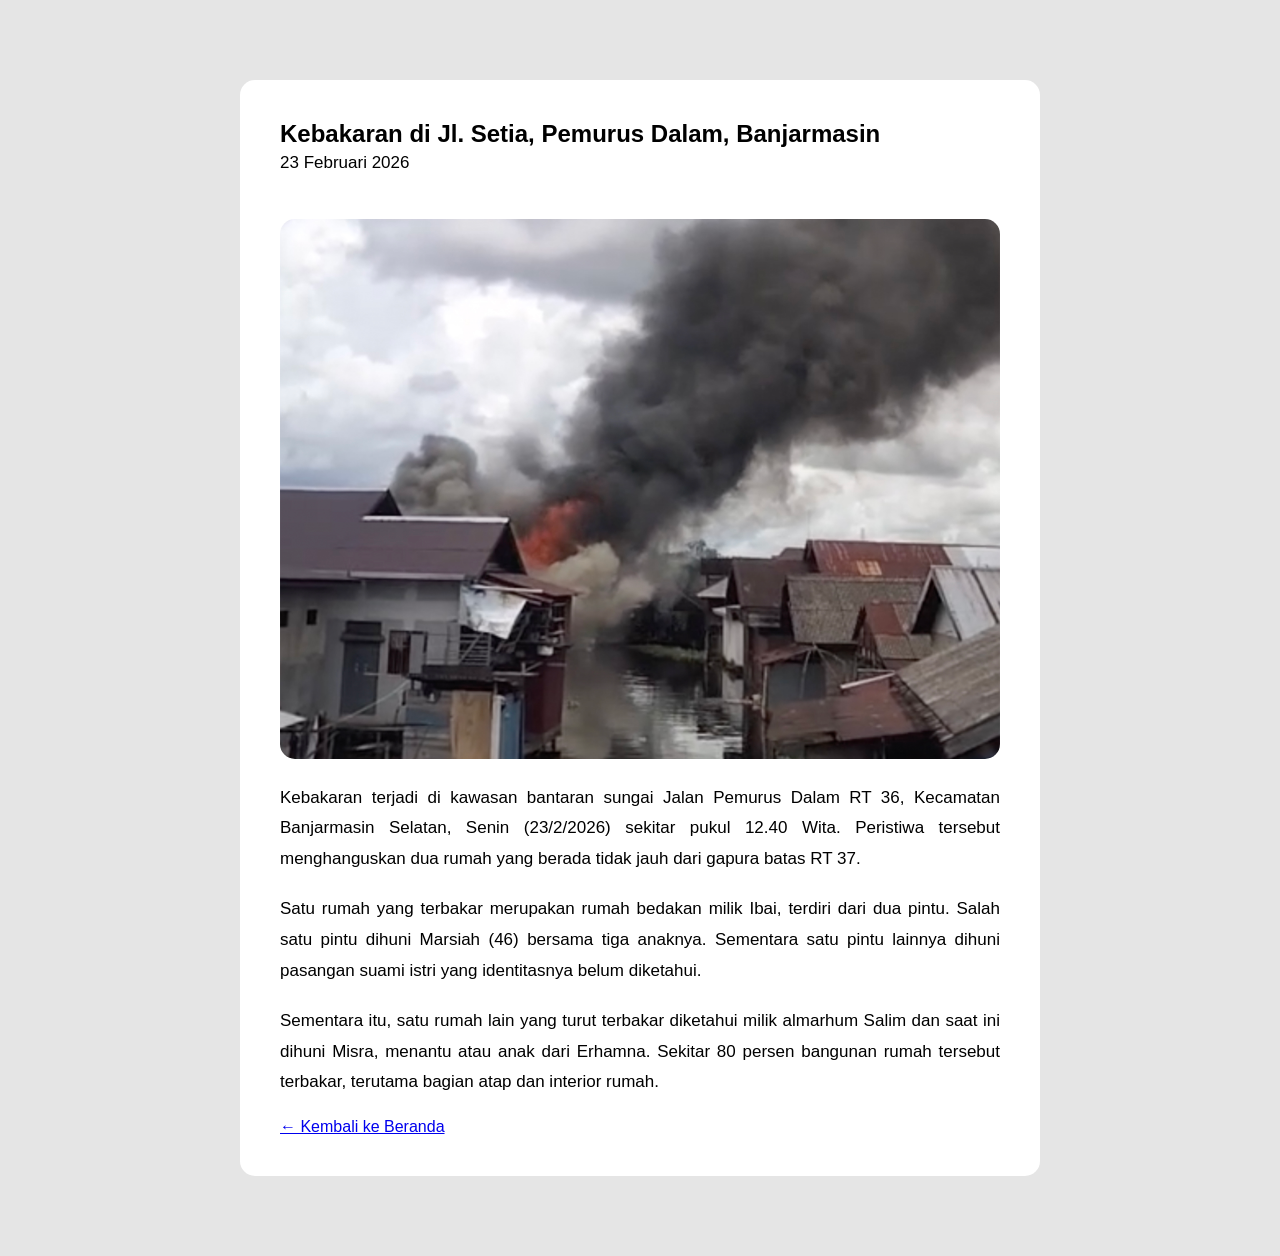
<file: berita1.html>
<!DOCTYPE html>
<html lang="id">
<head>
<meta charset="UTF-8">
<meta name="viewport" content="width=device-width, initial-scale=1.0">
<title>Kebakaran di Jl. Setia, Pemurus Dalam, Banjarmasin</title>
<link rel="stylesheet" href="style.css">
</head>
<body>

<section class="detail-berita">
    <div class="container-detail">
        <h1>Kebakaran di Jl. Setia, Pemurus Dalam, Banjarmasin</h1>
        <p class="tanggal-detail">23 Februari 2026</p>

        <img src="kebakaransetia.jpg" alt="Berita">

        <p>
        Kebakaran terjadi di kawasan bantaran sungai Jalan Pemurus Dalam RT 36, Kecamatan Banjarmasin Selatan, 
        Senin (23/2/2026) sekitar pukul 12.40 Wita. Peristiwa tersebut menghanguskan dua rumah yang berada tidak jauh dari gapura batas RT 37.
        </p>

        <p>
        Satu rumah yang terbakar merupakan rumah bedakan milik Ibai, terdiri dari dua pintu. Salah satu pintu dihuni Marsiah 
        (46) bersama tiga anaknya. Sementara satu pintu lainnya dihuni pasangan suami istri yang identitasnya belum diketahui.
        </p>

        <p>
        Sementara itu, satu rumah lain yang turut terbakar diketahui milik almarhum Salim dan saat ini dihuni Misra, 
        menantu atau anak dari Erhamna. Sekitar 80 persen bangunan rumah tersebut terbakar, terutama bagian atap dan interior rumah.


        </p>

        <a href="index.html" class="kembali">← Kembali ke Beranda</a>
    </div>
</section>

</body>
</html>
</file>
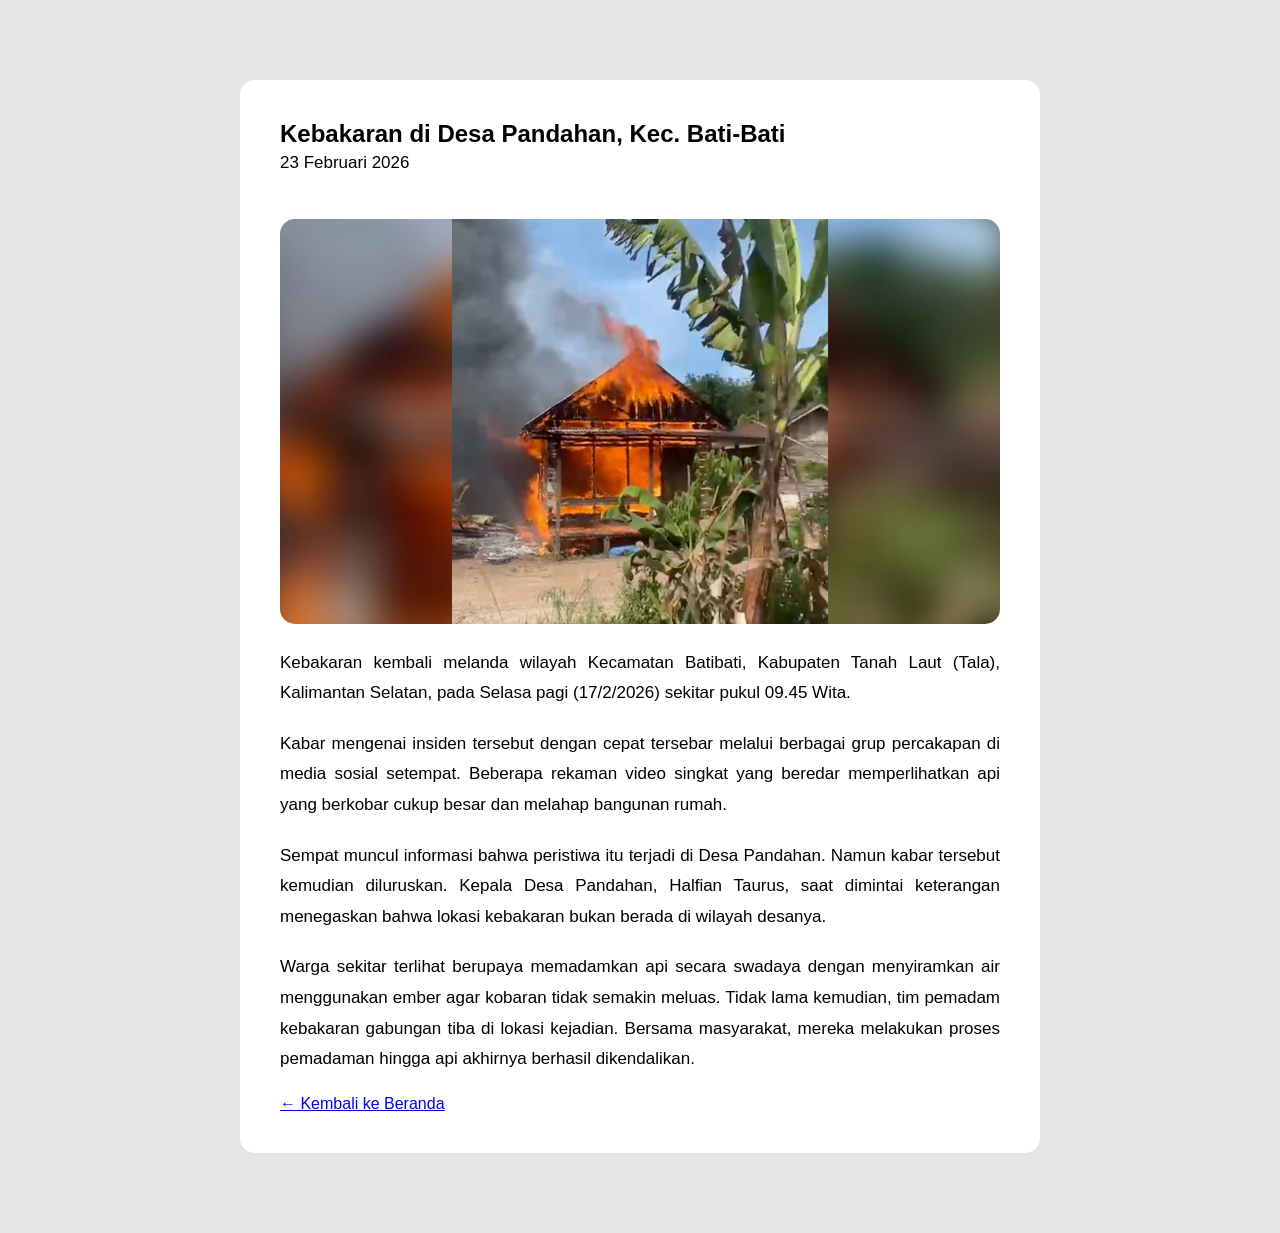
<file: berita3.html>
<!DOCTYPE html>
<html lang="id">
<head>
<meta charset="UTF-8">
<meta name="viewport" content="width=device-width, initial-scale=1.0">
<title>Kebakaran di Desa Pandahan, Kec. Bati-Bati</title>
<link rel="stylesheet" href="style.css">
</head>
<body>

<section class="detail-berita">
    <div class="container-detail">
        <h1>Kebakaran di Desa Pandahan, Kec. Bati-Bati</h1>
        <p class="tanggal-detail">23 Februari 2026</p>

        <img src="rumahbatibati.jpg" alt="Berita">

        <p>
        Kebakaran kembali melanda wilayah Kecamatan Batibati, Kabupaten Tanah Laut (Tala), Kalimantan Selatan, pada Selasa pagi (17/2/2026) sekitar pukul 09.45 Wita.
        </p>

        <p>
        Kabar mengenai insiden tersebut dengan cepat tersebar melalui berbagai grup percakapan di media sosial setempat. Beberapa rekaman video singkat yang beredar memperlihatkan api yang berkobar cukup besar dan melahap bangunan rumah.
        </p>

        <p>Sempat muncul informasi bahwa peristiwa itu terjadi di Desa Pandahan. Namun kabar tersebut kemudian diluruskan. Kepala Desa Pandahan, Halfian Taurus, saat dimintai keterangan menegaskan bahwa lokasi kebakaran bukan berada di wilayah desanya.</p>

        <p>Warga sekitar terlihat berupaya memadamkan api secara swadaya dengan menyiramkan air menggunakan ember agar kobaran tidak semakin meluas. Tidak lama kemudian, tim pemadam kebakaran gabungan tiba di lokasi kejadian. Bersama masyarakat, mereka melakukan proses pemadaman hingga api akhirnya berhasil dikendalikan.</p>

        <a href="index.html" class="kembali">← Kembali ke Beranda</a>
    </div>
</section>

</body>
</html>
</file>
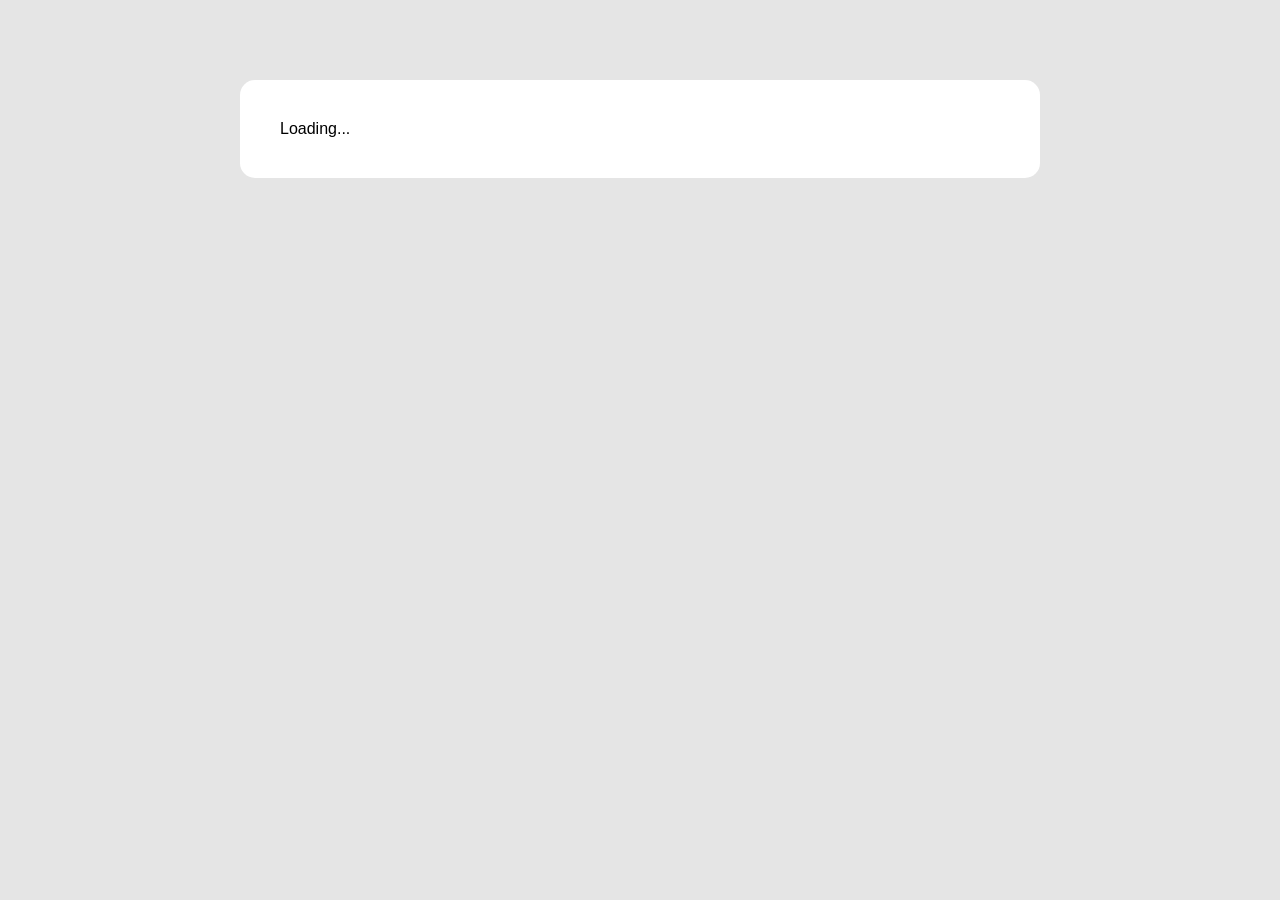
<file: detail.html>
<!DOCTYPE html>
<html lang="id">
<head>
<meta charset="UTF-8">
<meta name="viewport" content="width=device-width, initial-scale=1.0">
<title>Detail Berita</title>
<link rel="stylesheet" href="style.css">
</head>
<body>

<section class="detail-berita">
    <div class="container-detail" id="detailContainer">
        Loading...
    </div>
</section>

<script>
const sheetURL = "https://opensheet.elk.sh/1wj9iSetBFM1dcvdS5iF-t0eWEz7T-qjIcfj-XqW5icQ/Sheet1";

const urlParams = new URLSearchParams(window.location.search);
const id = urlParams.get("id");

fetch(sheetURL)
  .then(res => res.json())
  .then(data => {

    const container = document.getElementById("detailContainer");

    const berita = data.find(item => item.id === id);

    if(berita){
      container.innerHTML = `
        <h1>${berita.judul}</h1>
        <p class="tanggal-detail">${berita.tanggal}</p>
        <img src="${berita.gambar}" alt="">
        <p>${berita.isi}</p>
        <a href="semua-berita.html#berita" class="kembali">← Kembali</a>
      `;
    } else {
      container.innerHTML = "<h2>Berita tidak ditemukan</h2>";
    }

  });
</script>

</body>
</html>
</file>
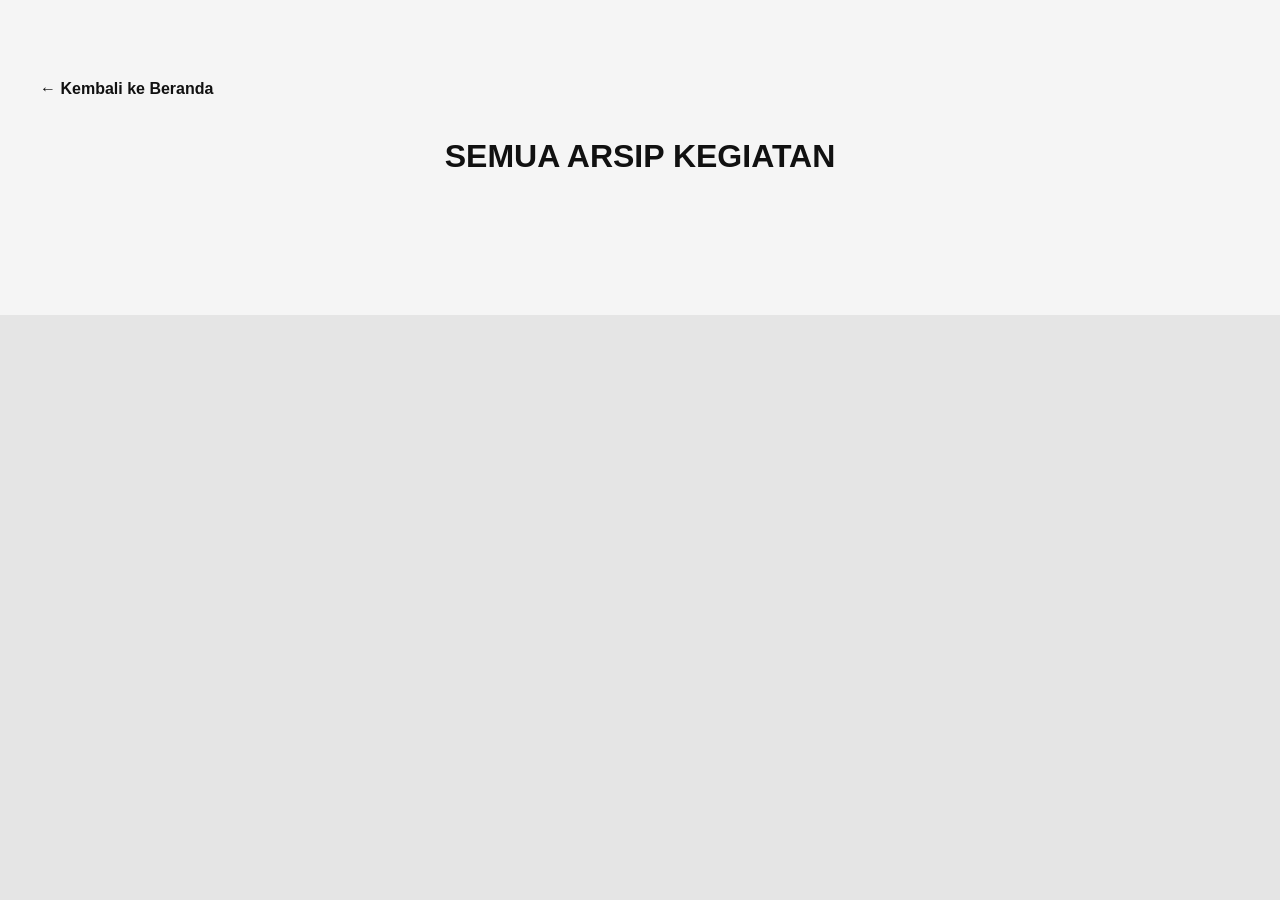
<file: semua-berita.html>
<!DOCTYPE html>
<html lang="id">
<head>
<meta charset="UTF-8">
<meta name="viewport" content="width=device-width, initial-scale=1.0">
<title>Semua Arsip Kegiatan</title>
<link rel="stylesheet" href="style.css">
</head>

<body>

<section class="semua-berita-section">

    <div class="semua-berita-container">

            <div class="kembali-wrapper">
            <a href="index.html" class="kembali-btn">
                ← Kembali ke Beranda
            </a>
        </div>

        <h2 class="section-title">SEMUA ARSIP KEGIATAN</h2>

        <div class="semua-berita-grid" id="semuaBerita"></div>

    </div>

</section>

<script>

const sheetURL = "https://opensheet.elk.sh/1wj9iSetBFM1dcvdS5iF-t0eWEz7T-qjIcfj-XqW5icQ/Sheet1";

fetch(sheetURL)
  .then(res => res.json())
  .then(data => {

    const container = document.getElementById("semuaBerita");
    container.innerHTML = "";

    data.forEach(item => {

      container.innerHTML += `
        <div class="semua-berita-card">
          <img src="${item.gambar}" alt="Berita">
          <div class="semua-berita-content">
            <span class="tanggal">${item.tanggal}</span>
            <h3>${item.judul}</h3>
            <p>${item.deskripsi}</p>
            <a href="detail.html?id=${item.id}">
              Baca Selengkapnya →
            </a>
          </div>
        </div>
      `;
    });

  })
  .catch(err => {
    console.log("Error fetch:", err);
  });

</script>

</body>
</html>
</file>
<file: style.css>
/* ================= FONT ================= */
@font-face {
    font-family: 'Deathshead';
    src: url('fonts/deathshead.ttf') format('truetype');
}

/* ================= GLOBAL ================= */
*{
    margin:0;
    padding:0;
    box-sizing:border-box;
}

html{
    scroll-behavior:smooth;
}

body{
    font-family: Arial, Helvetica, sans-serif;
    background:#e5e5e5;
}

/* ================= HERO ================= */
.hero{
    position:relative;
    height:100vh;
    background:url("background2.jpg") center/cover no-repeat;
    display:flex;
    flex-direction:column;
    align-items:center;
    justify-content:center;
    text-align:center;
    color:white;
}

.overlay{
    position:absolute;
    inset:0;
    background:rgba(0,0,0,0.75);
}

/* NAVIGATION */
nav{
    margin-top:40px;
    display:flex;
    justify-content:center;
    gap:20px;
    flex-wrap:wrap;
    z-index:3;
}

nav a{
    text-decoration:none;
    color:white;
    background:rgba(255,255,255,0.08);
    padding:12px 25px;
    border-radius:30px;
    border:1px solid rgba(255,255,255,0.2);
    font-size:14px;
    letter-spacing:1px;
    transition:0.3s;
}

nav a:hover{
    background:#c6ff00;
    color:black;
    transform:translateY(-3px);
}

/* LOGO */
.logo-container{
    position:absolute;
    top:90px;
    display:flex;
    gap:30px;
    z-index:3;
}

.logo{
    width:150px;
    height:auto;
    transition:0.3s;
}

.logo:hover{
    transform:scale(1.05);
}

/* HERO TEXT */
.hero-text{
    position:relative;
    z-index:3;
    padding:0 20px;
    margin-top:120px;
}

.hero-text h1{
    font-family:'Deathshead';
    font-size:clamp(45px,12vw,140px);
    font-style:italic;
    line-height:0.9;
}

.hero-text p{
    margin-top:20px;
    color:#c6ff00;
    font-size:clamp(14px,3.5vw,20px);
}

/* ================= BERITA ================= */
.berita{
    padding:80px 10%;
    background:#f5f5f5;
}

.section-title{
    text-align:center;
    font-size:32px;
    margin-bottom:50px;
    font-weight:bold;
}

/* GRID */
.berita-grid{
    display:flex;
    gap:30px;
    overflow-x:auto;
    scroll-behavior:smooth;
    scrollbar-width:none;
}

.berita-grid::-webkit-scrollbar{
    display:none;
}

/* CARD */
.berita-card{
    min-width:320px;
    background:white;
    border-radius:15px;
    overflow:hidden;
    box-shadow:0 5px 20px rgba(0,0,0,0.1);
    transition:0.3s;
    flex:0 0 auto;
}

.berita-card:hover{
    transform:translateY(-5px);
}

.berita-card img{
    width:100%;
    height:200px;
    object-fit:cover;
}

.berita-content{
    padding:20px;
}

.tanggal{
    font-size:14px;
    color:gray;
}

.berita-content h3{
    margin:10px 0;
}

.berita-content p{
    font-size:14px;
    margin-bottom:15px;
}

.read-more{
    text-decoration:none;
    font-weight:bold;
    color:#c40000;
}

/* PANAH */
.arrow{
    position:absolute;
    top:50%;
    transform:translateY(-50%);
    background:#c6ff00;
    border:none;
    width:45px;
    height:45px;
    border-radius:50%;
    font-size:20px;
    cursor:pointer;
    z-index:10;
    display:flex;
    align-items:center;
    justify-content:center;
    box-shadow:0 4px 15px rgba(0,0,0,0.2);
}

.arrow.left{ left:-20px; }
.arrow.right{ right:-20px; }

.arrow:hover{
    background:black;
    color:#c6ff00;
}

/* LIHAT SEMUA */
.lihat-semua-container{
    text-align:center;
    margin-top:40px;
}

.lihat-semua-btn{
    display:inline-block;
    padding:14px 35px;
    background:#111;
    color:white;
    font-weight:600;
    text-decoration:none;
    border-radius:40px;
    transition:0.3s ease;
}

.lihat-semua-btn:hover{
    background:#c6ff00;
    color:black;
}

/* ================= EMERGENCY ================= */
.emergency{
    background:
        linear-gradient(rgba(0,0,0,0.6), rgba(0,0,0,0.6)),
        url("backgroundemergencycall.jpg") center/cover no-repeat;
    padding:100px 20px;
    text-align:center;
    color:white;
}

.emergency h2{
    font-size:clamp(30px,9vw,70px);
    font-weight:900;
    letter-spacing:3px;
}

.emergency p{
    margin:20px 0 60px;
    font-size:18px;
}

.btn-container{
    display:flex;
    justify-content:center;
    gap:40px;
    flex-wrap:wrap;
}

.btn{
    background:#c6ff00;
    padding:22px 70px;
    border-radius:35px;
    font-weight:bold;
    text-decoration:none;
    color:black;
    border:4px solid black;
    font-size:20px;
    transition:0.3s;
}

.btn:hover{
    background:black;
    color:#c6ff00;
}

/* ================= ALAMAT ================= */
.alamat{
    display:flex;
    min-height:500px;
    background:#c6ff00;
}

.alamat-left{
    flex:1;
    position:relative;
    overflow:hidden;
}

.alamat-left img{
    width:100%;
    height:100%;
    object-fit:cover;
    filter:grayscale(0%);
}

.alamat-right{
    flex:1;
    display:flex;
    justify-content:center;
    align-items:center;
    gap:40px;
    padding:40px;
    flex-wrap:wrap;
}

.alamat-card{
    background:#2b2b2b;
    color:white;
    padding:40px 30px;
    border-radius:25px;
    text-align:center;
    width:280px;
}

.alamat-btn{
    display:inline-block;
    margin-top:15px;
    background:#c6ff00;
    color:black;
    padding:10px 25px;
    border-radius:30px;
    text-decoration:none;
    font-weight:bold;
}

/* ================= ORGANISASI ================= */
.organisasi{
    background:#1f1f1f;
    color:white;
    text-align:center;
    padding:100px 20px;
}

.org-link{
    text-decoration:none;
    color:white;
    display:flex;
    flex-direction:column;
    align-items:center;
    gap:15px;
    transition:0.3s;
}

.org-link:hover{
    transform:scale(1.05);
}

.org-icon{ width:120px; }

.org-desc{
    margin-top:20px;
    color:#ccc;
}

/* ================= MEDIA ================= */
.media-section{
    background:#000;
    padding:120px 50px;
}

.media-wrapper{
    display:flex;
    align-items:center;
    justify-content:center;
    gap:80px;
    flex-wrap:wrap;
}

.media-left{
    padding:60px 50px;
    border-radius:25px;
    width:420px;
    text-align:center;
    background:#000;
    color:white;
}

.media-left h2{
    font-size:40px;
    margin-bottom:40px;
}

.icon-wrapper{
    display:flex;
    justify-content:space-between;
    gap:20px;
}

.icon-item{
    text-decoration:none;
    color:white;
    transition:0.3s;
}

.icon-item img{
    width:65px;
    margin-bottom:10px;
}

.icon-item:hover{
    transform:translateY(-8px);
}

.media-right video{
    width:600px;
    border-radius:25px;
    box-shadow:0 15px 35px rgba(0,0,0,0.6);
}

.video-info{
    margin-top:15px;
    color:#ccc;
    font-size:14px;
    text-align:center;
}

/* ================= DETAIL ================= */
.detail-berita{
    padding:80px 10%;
}

.container-detail{
    max-width:800px;
    margin:auto;
    background:white;
    padding:40px;
    border-radius:15px;
}

.container-detail img{
    width:100%;
    border-radius:15px;
    margin:20px 0;
}

.container-detail p{
    text-align:justify;
    line-height:1.8;
    margin-bottom:20px;
    font-size:17px;
}

/* ================= RESPONSIVE ================= */
@media(max-width:768px){

    nav{
        margin-top:160px;
        gap:10px;
    }

    nav a{
        padding:10px 18px;
        font-size:12px;
    }

    .alamat{
        flex-direction:column;
    }

    .media-wrapper{
        flex-direction:column;
        gap:50px;
    }

    .media-left,
    .media-right video{
        width:100%;
    }

    .berita{
        padding:60px 20px;
    }

    .berita-card{
        min-width:85%;
    }

    .arrow{
        width:40px;
        height:40px;
        font-size:18px;
    }

    .arrow.left{ left:5px; }
    .arrow.right{ right:5px; }

    .berita-grid{
        padding:0 40px;
    }
}

@media(min-width:769px){
    .arrow{
        display:none;
    }
}

/* ================= FIX ARROW HERO MOBILE ================= */
@media (max-width:1000px){

    .hero{
        position: relative;
        overflow: hidden;
    }

    .hero .arrow{
        position: absolute;
        top: 55%;              /* turunkan sedikit */
        transform: translateY(-50%);
        width: 55px;
        height: 55px;
        font-size: 22px;
        z-index: 5;
    }

    .hero .arrow.left{
        left: 15px;            /* jangan terlalu ke tengah */
    }

    .hero .arrow.right{
        right: 15px;
    }

    /* supaya teks tidak ketutup */
    .hero-text{
        position: relative;
        z-index: 6;
        padding: 0 20px;
    }

}
/* ================= SEMUA BERITA PAGE ================= */

.semua-berita-section{
    padding: 80px 20px;
    background: #111;
}

.semua-berita-section .section-title{
    text-align: center;
    font-size: 28px;
    margin-bottom: 50px;
    color: #fff;
}

.semua-berita-container{
    max-width: 1200px;
    margin: auto;
}

.semua-berita-grid{
    display: grid;
    grid-template-columns: repeat(auto-fit, minmax(280px,1fr));
    gap: 30px;
}

.semua-berita-card{
    background: #1a1a1a;
    border-radius: 12px;
    overflow: hidden;
    transition: 0.3s;
}

.semua-berita-card:hover{
    transform: translateY(-5px);
}

.semua-berita-card img{
    width: 100%;
    height: 200px;
    object-fit: cover;
}

.semua-berita-content{
    padding: 20px;
}

.semua-berita-content .tanggal{
    font-size: 13px;
    color: #aaa;
}

.semua-berita-content h3{
    margin: 10px 0;
    font-size: 18px;
    color: #fff;
}

.semua-berita-content p{
    font-size: 14px;
    color: #ccc;
    margin-bottom: 15px;
}

.semua-berita-content a{
    text-decoration: none;
    color: #b4ff00;
    font-weight: bold;
}
/* ================= FIX TOTAL SEMUA BERITA ================= */

body{
    margin:0;
    padding:0;
    overflow-x:hidden; /* hilangkan scroll samping */
}

.semua-berita-section{
    padding: 80px 20px;
    background:#f4f4f4;
}

.semua-berita-container{
    max-width:1200px;
    margin:0 auto;
}

.semua-berita-section .section-title{
    text-align:center;
    font-size:32px;
    margin-bottom:60px;
    font-weight:bold;
}

.semua-berita-grid{
    display:grid;
    grid-template-columns:repeat(auto-fit,minmax(320px,1fr));
    gap:40px;
}

.semua-berita-card{
    background:#ffffff;
    border-radius:18px;
    overflow:hidden;
    box-shadow:0 8px 20px rgba(0,0,0,0.08);
    transition:0.3s;
}

.semua-berita-card:hover{
    transform:translateY(-6px);
}

.semua-berita-card img{
    width:100%;
    height:220px;
    object-fit:cover;
}

.semua-berita-content{
    padding:25px;
}

.semua-berita-content .tanggal{
    font-size:14px;
    color:#777;
}

.semua-berita-content h3{
    font-size:20px;
    margin:10px 0;
}

.semua-berita-content p{
    font-size:15px;
    color:#555;
    margin-bottom:18px;
}

.semua-berita-content a{
    text-decoration:none;
    font-weight:bold;
    color:#e00000;
}

/* ===== MOBILE ===== */

@media(max-width:768px){

    .semua-berita-section{
        padding:60px 15px;
    }

    .semua-berita-grid{
        grid-template-columns:1fr;
        gap:25px;
    }

}

/* ================= FIX WARNA SEMUA BERITA ================= */

.semua-berita-section{
    background:#f5f5f5 !important;
}

.semua-berita-section .section-title{
    color:#111 !important;
}

.semua-berita-card{
    background:#ffffff !important;
}

.semua-berita-content h3{
    color:#111 !important;
}

.semua-berita-content p{
    color:#444 !important;
}

.semua-berita-content .tanggal{
    color:#777 !important;
}

.semua-berita-content a{
    color:#d60000 !important;
}

/* ===== Tombol Kembali ===== */

.kembali-wrapper{
    max-width:1200px;
    margin:0 auto 40px auto;
}

.kembali-btn{
    text-decoration:none;
    color:#111;
    font-weight:bold;
    font-size:16px;
}

.kembali-btn:hover{
    text-decoration:underline;
}
</file>
